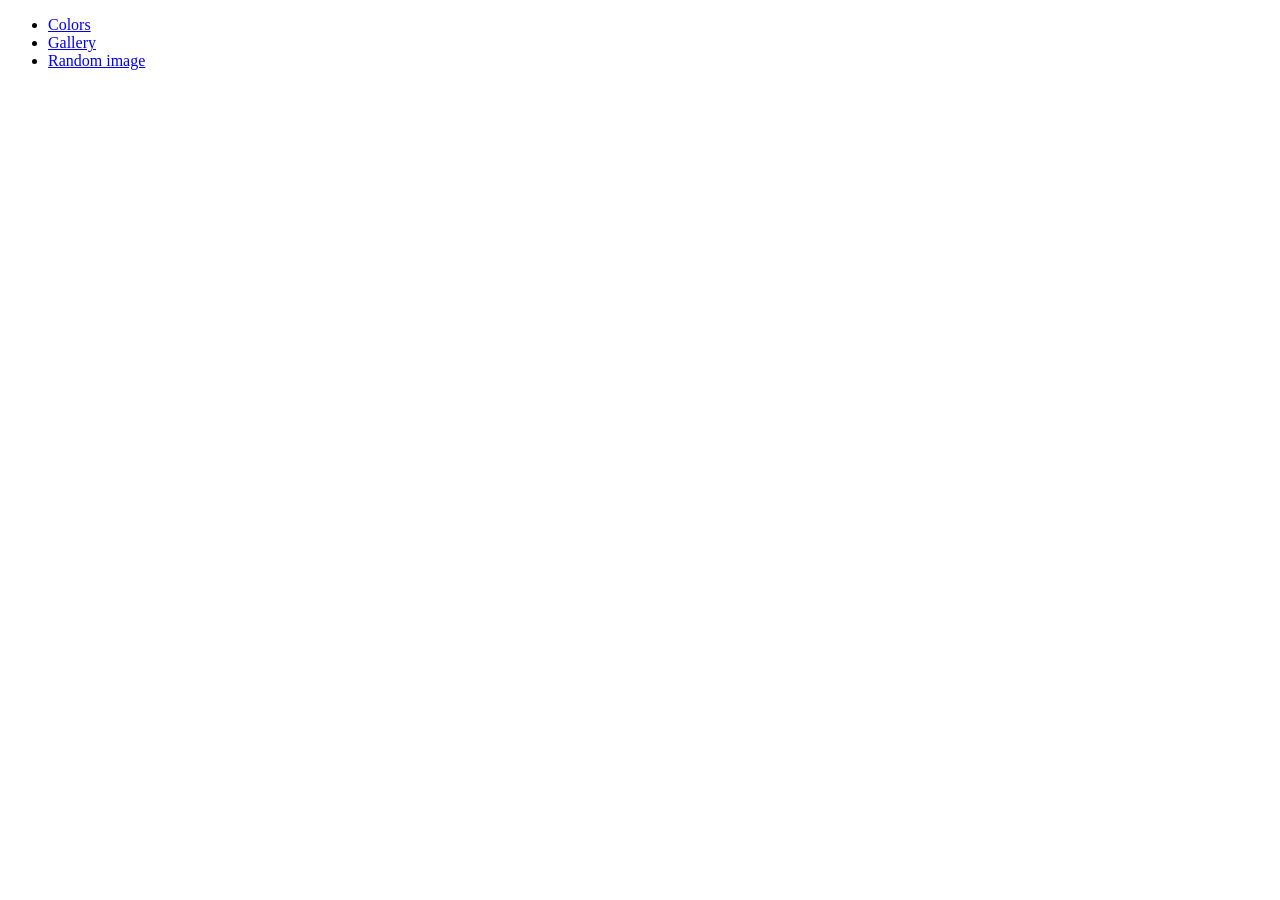
<file: index.html>
<!DOCTYPE html>
<html lang="en">
<head>
    <meta charset="UTF-8">
    <meta http-equiv="X-UA-Compatible" content="IE=edge">
    <meta name="viewport" content="width=device-width, initial-scale=1.0">
    <title>JS Sandbox</title>
</head>
<body>
    <div class="container">
        <ul>
            <li><a href="colors.html">Colors</a></li>
            <li><a href="gallery.html">Gallery</a></li>
            <li><a href="random-image.html">Random image</a></li>
        </ul>
    </div>
</body>
</html>
</file>
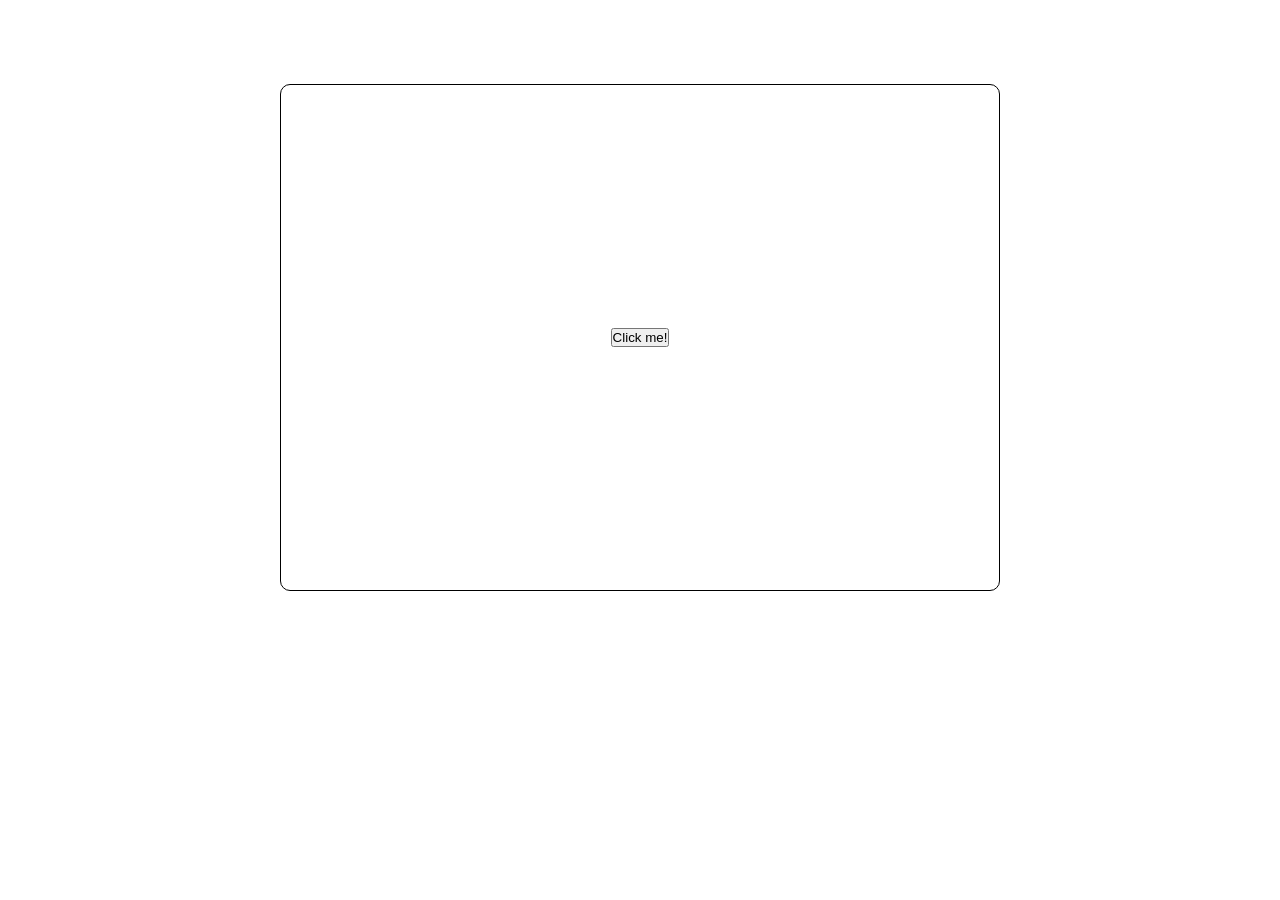
<file: colors.html>
<!DOCTYPE html>
<html lang="en">
<head>
    <meta charset="UTF-8">
    <meta http-equiv="X-UA-Compatible" content="IE=edge">
    <meta name="viewport" content="width=device-width, initial-scale=1.0">
    <title>Random Colors</title>
    <link rel="stylesheet" href="css/colors.css">
</head>
<body>
    <div class="container">
        <div class="box-container">
            <div class="box">
                <button>Click me!</button>
            </div>
        </div>
    </div>

    <script src="js/colors.js"></script>

</body>
</html>
</file>
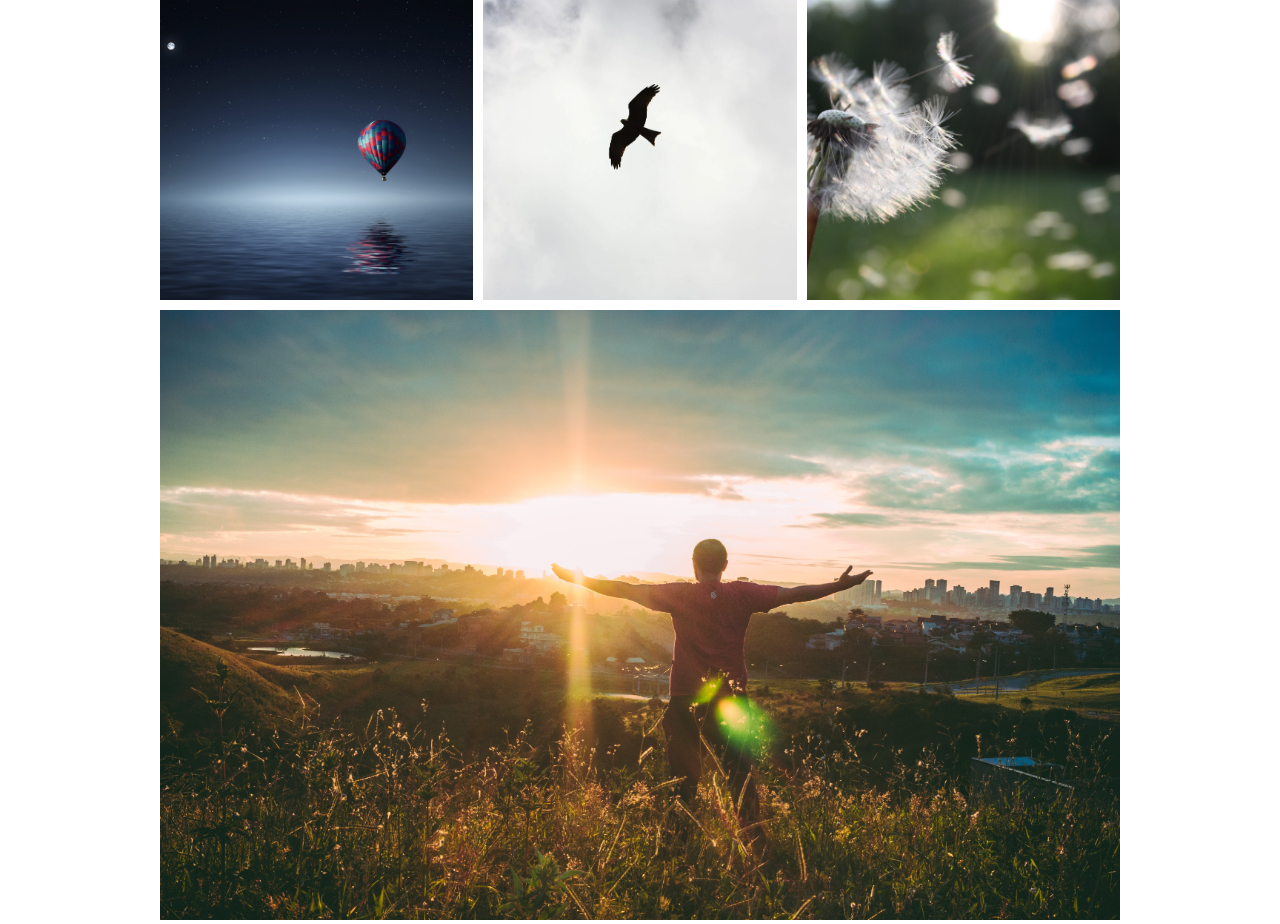
<file: gallery.html>
<!DOCTYPE html>
<html lang="en">
<head>
    <meta charset="UTF-8">
    <meta http-equiv="X-UA-Compatible" content="IE=edge">
    <meta name="viewport" content="width=device-width, initial-scale=1.0">
    <title>JS Gallery</title>
    <link rel="stylesheet" href="css/images.css">
</head>
<body>
    <div class="container">
        <div class="gallery">
            <div class="gallery-image gallery-image1">
                <img src="images/Pilt1.jpg" alt="">
            </div>

            <div class="gallery-image gallery-image2">
                <img src="images/Pilt2.jpg" alt="">
            </div>

            <div class="gallery-image gallery-image3">
                <img src="images/Pilt3.jpg" alt="">
            </div>

            <div class="gallery-image gallery-image4">
                <img src="images/Pilt4.jpg" alt="">
            </div>
        </div>
    </div>



    <script src="js/images.js"></script>
</body>
</html>
</file>
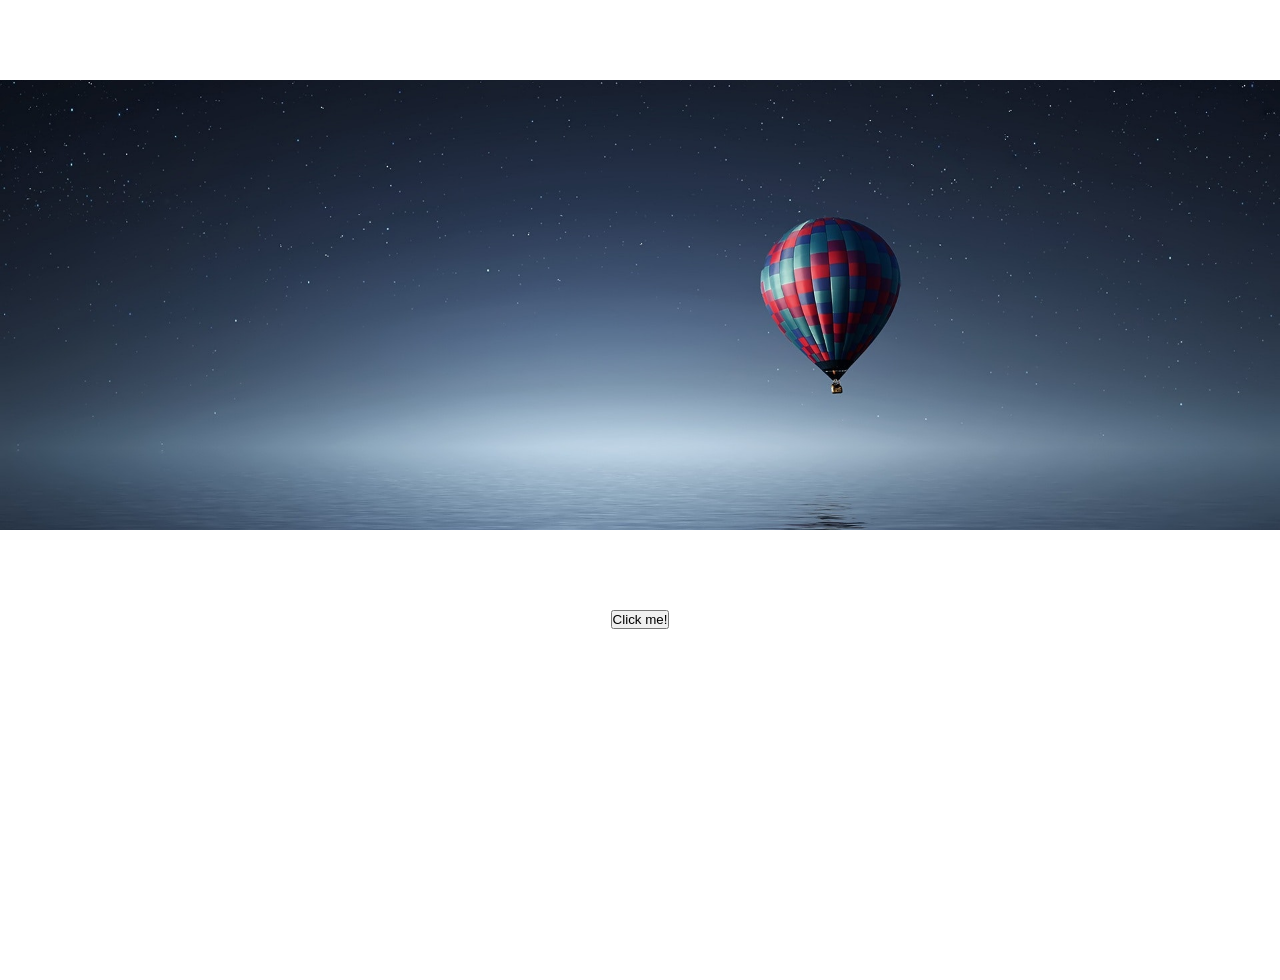
<file: random-image.html>
<!DOCTYPE html>
<html lang="en">
<head>
    <meta charset="UTF-8">
    <meta http-equiv="X-UA-Compatible" content="IE=edge">
    <meta name="viewport" content="width=device-width, initial-scale=1.0">
    <title>Random Image</title>
    <link rel="stylesheet" href="css/randomimages.css">
</head>
<body>

    <div class="container">
        <div class="image_container">
            <img src="" alt="">            
        </div>

        <div class="image">
            <button>Click me!</button>
        </div>

    </div>
    

    <script src="js/randomImages.js"></script>
</body>
</html>
</file>
<file: css/colors.css>
* {
    box-sizing: border-box;
    margin: 0;
    padding: 0;
}

.box-container {
    align-items: center;
    display: flex;
    justify-content: center;
    height: 75vh;
    margin: 0 auto;
    width: 75%;
}

.box {
    align-items: center;
    display: flex;
    justify-content: center;
    border: 1px solid black;
    border-radius: 10px;
    height: 75%;
    margin: 0 auto;
    width: 75%;
}
</file>
<file: css/images.css>
* {
    box-sizing: border-box;
    margin: 0;
    padding: 0;
}
.gallery {
    display: grid;
    height: 95%;
    gap: 10px;
    grid-template-columns: repeat(3, 1fr);
    grid-template-rows: repeat(3, 300px);
    margin: 0 auto;
    width: 75%;
}

.gallery-image img{
    height: 100%;
    object-fit: cover;
    width: 100%;
}

.gallery-image4 {
    grid-column: 1/4;
    grid-row: 2/4;
}
</file>
<file: css/randomimages.css>
* {
    margin: 0;
    padding: 0;
    box-sizing: border-box;
}

.container {
    height: 100vh;
    text-align: center;
}

.image_container {
    height: 50%;
    margin: 5rem auto;
}

img {
    object-fit: cover;
    height: 100%;
    width: 100%;
}
</file>
